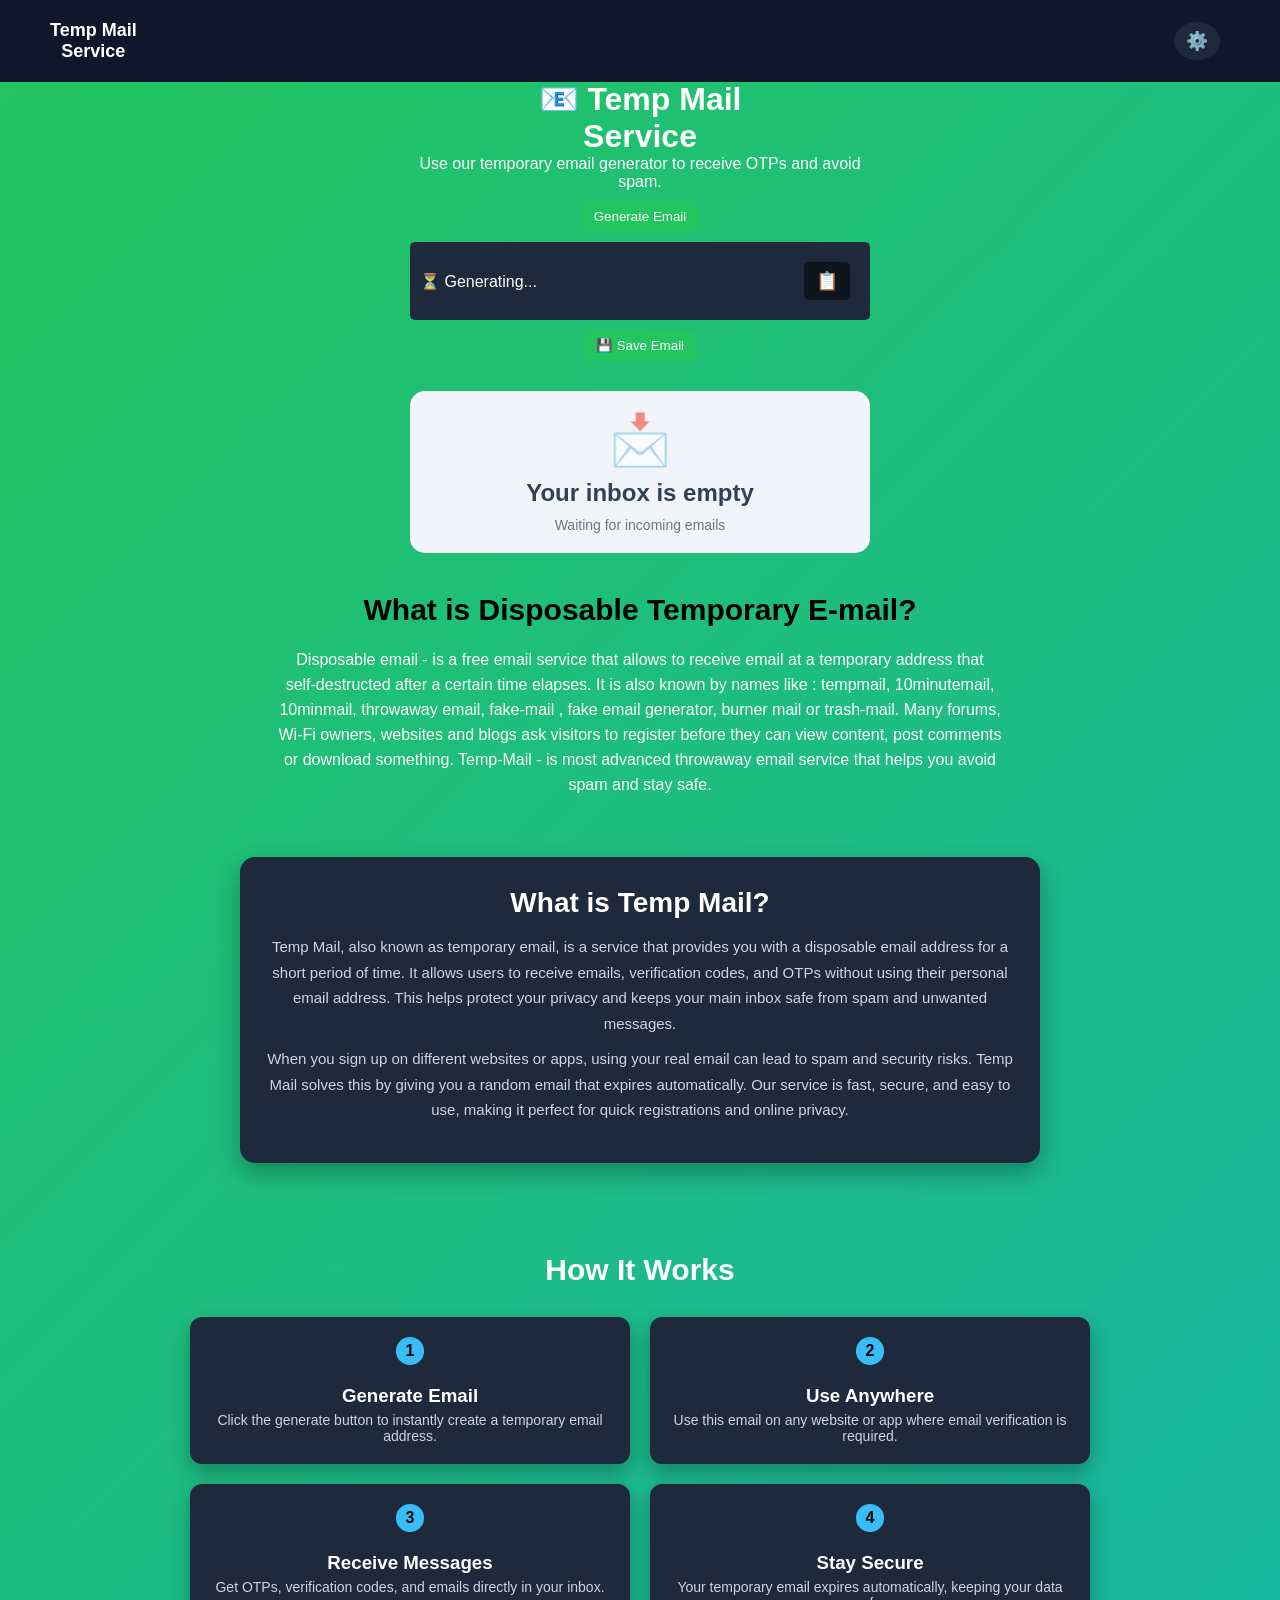
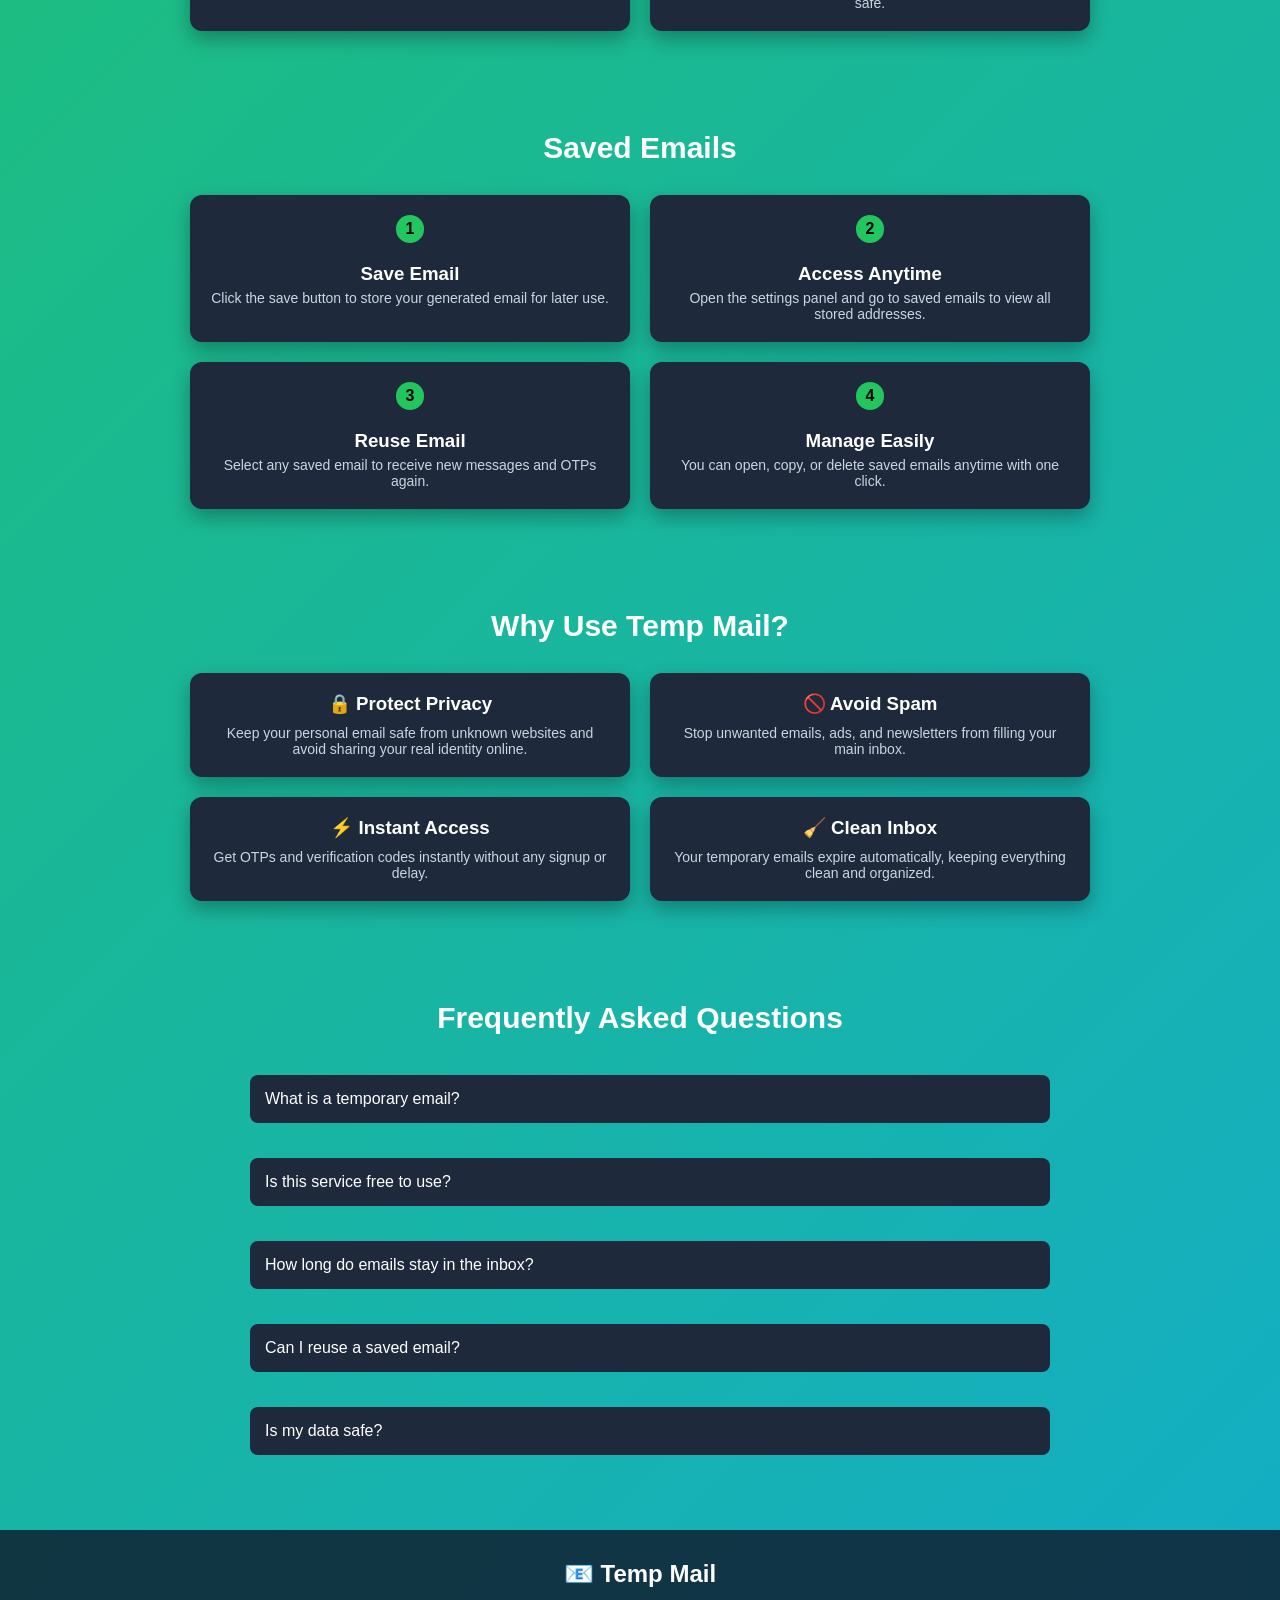
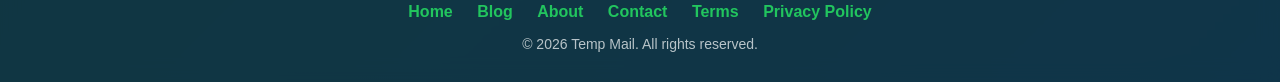
<file: index.html>
<!DOCTYPE html>
<html lang="en">
<head>
<meta charset="UTF-8">
<meta name="viewport" content="width=device-width, initial-scale=1.0">
<title>Temp Mail - Free Temporary Email</title>

<link rel="stylesheet" href="temp.css">

</head>
<body>
   

 <div class="main-navbar">

  <!-- Left Logo -->
 <div class="nav-logo" onclick="goHome()">Temp Mail<br>Service</div>

  <!-- Right Settings -->
 <div class="nav-right">
  <button class="nav-settings-btn" onclick="toggleSettings()">⚙️</button>

  <!-- Settings Panel -->
  <div id="settingsPanel" class="settings-panel">
    <div class="settings-item" onclick="openSavedPage()">💾 Saved Emails</div>
  </div>
 </div>

 </div>




  <!-- <button class="settings-btn" onclick="openSavedPage()">⚙️ Settings</button> -->
 <div class="main-content">
 <div class="container">
  <h1>📧 Temp Mail<br>Service</h1>
  <p>Use our temporary email generator to receive OTPs and avoid spam.</p> 

  <button onclick="generateEmail()">Generate Email</button>

 <div id="emailBox" style="display:flex; justify-content:space-between; align-items:center; background:#1e293b; padding:10px; border-radius:5px;">
   <span id="emailText">Loading email...</span>
      <div class="copybutton">
       <button id="copyBtn" onclick="copyEmail()" disabled style="font-size:18px; cursor:pointer;">
       📋
       </button>
       
      </div>
 </div>
   <button onclick="saveEmail()">💾 Save Email</button>
 <!-- Empty state -->
 <div id="inboxBox" class="empty-box">
  <div id="emptyState">
    <div class="icon">📩</div>
    <h2>Your inbox is empty</h2>
    <p>Waiting for incoming emails</p>
  </div>
  <div id="messages"></div>
 </div>
 </div>

 <div class="temppage-emptybox-p">
   <h2>What is Disposable Temporary E-mail?</h2>
   <p>
    Disposable email - is a free email service that allows to receive email at a temporary address that<br>
    self-destructed after a certain time elapses. It is also known by names like : tempmail, 10minutemail,<br>
    10minmail, throwaway email, fake-mail , fake email generator, burner mail or trash-mail. Many forums,<br>
    Wi-Fi owners, websites and blogs ask visitors to register before they can view content, post comments<br>
    or download something. Temp-Mail - is most advanced throwaway email service that helps you avoid<br>
    spam and stay safe.
   </p>
 </div>
 
 <section class="home-about scroll-animate">
  <div class="home-about-box">

    <h2 class="home-about-title">What is Temp Mail?</h2>

    <p class="home-about-text">
      Temp Mail, also known as temporary email, is a service that provides you with a disposable email address for a short period of time. It allows users to receive emails, verification codes, and OTPs without using their personal email address. This helps protect your privacy and keeps your main inbox safe from spam and unwanted messages.
    </p>

    <p class="home-about-text">
      When you sign up on different websites or apps, using your real email can lead to spam and security risks. Temp Mail solves this by giving you a random email that expires automatically. Our service is fast, secure, and easy to use, making it perfect for quick registrations and online privacy.
    </p>

  </div>
</section>


<section class="how-works scroll-animate">
  <div class="how-works-box">

    <h2 class="how-title">How It Works</h2>

    <div class="how-steps">

      <div class="how-step">
        <span class="step-number">1</span>
        <h3>Generate Email</h3>
        <p>Click the generate button to instantly create a temporary email address.</p>
      </div>

      <div class="how-step">
        <span class="step-number">2</span>
        <h3>Use Anywhere</h3>
        <p>Use this email on any website or app where email verification is required.</p>
      </div>

      <div class="how-step">
        <span class="step-number">3</span>
        <h3>Receive Messages</h3>
        <p>Get OTPs, verification codes, and emails directly in your inbox.</p>
      </div>

      <div class="how-step">
        <span class="step-number">4</span>
        <h3>Stay Secure</h3>
        <p>Your temporary email expires automatically, keeping your data safe.</p>
      </div>

    </div>

  </div>
</section>

<section class="saved-works scroll-animate">
  <div class="saved-box">

    <h2 class="saved-title">Saved Emails</h2>

    <div class="saved-steps">

      <div class="saved-step">
        <span class="saved-number">1</span>
        <h3>Save Email</h3>
        <p>Click the save button to store your generated email for later use.</p>
      </div>

      <div class="saved-step">
        <span class="saved-number">2</span>
        <h3>Access Anytime</h3>
        <p>Open the settings panel and go to saved emails to view all stored addresses.</p>
      </div>

      <div class="saved-step">
        <span class="saved-number">3</span>
        <h3>Reuse Email</h3>
        <p>Select any saved email to receive new messages and OTPs again.</p>
      </div>

      <div class="saved-step">
        <span class="saved-number">4</span>
        <h3>Manage Easily</h3>
        <p>You can open, copy, or delete saved emails anytime with one click.</p>
      </div>

    </div>

  </div>
</section>

<section class="why-use scroll-animate">
  <div class="why-box">

    <h2 class="why-title">Why Use Temp Mail?</h2>

    <div class="why-cards">

      <div class="why-card">
        <h3>🔒 Protect Privacy</h3>
        <p>Keep your personal email safe from unknown websites and avoid sharing your real identity online.</p>
      </div>

      <div class="why-card">
        <h3>🚫 Avoid Spam</h3>
        <p>Stop unwanted emails, ads, and newsletters from filling your main inbox.</p>
      </div>

      <div class="why-card">
        <h3>⚡ Instant Access</h3>
        <p>Get OTPs and verification codes instantly without any signup or delay.</p>
      </div>

      <div class="why-card">
        <h3>🧹 Clean Inbox</h3>
        <p>Your temporary emails expire automatically, keeping everything clean and organized.</p>
      </div>

    </div>

  </div>
</section>


<section class="faq-section">
  <div class="faq-box">

    <h2 class="faq-title">Frequently Asked Questions</h2>

    <div class="faq-item">
      <button class="faq-question">What is a temporary email?</button>
      <div class="faq-answer">
        <p>A temporary email is a disposable email address that you can use for a short time to receive messages without using your personal email.</p>
      </div>
    </div>

    <div class="faq-item">
      <button class="faq-question">Is this service free to use?</button>
      <div class="faq-answer">
        <p>Yes, our Temp Mail service is completely free and does not require any registration.</p>
      </div>
    </div>

    <div class="faq-item">
      <button class="faq-question">How long do emails stay in the inbox?</button>
      <div class="faq-answer">
        <p>Emails are temporary and may be deleted automatically after a certain period for privacy and security reasons.</p>
      </div>
    </div>

    <div class="faq-item">
      <button class="faq-question">Can I reuse a saved email?</button>
      <div class="faq-answer">
        <p>Yes, you can save an email and reuse it later to receive messages again.</p>
      </div>
    </div>

    <div class="faq-item">
      <button class="faq-question">Is my data safe?</button>
      <div class="faq-answer">
        <p>We do not store personal data. Temporary emails are not linked to your identity, ensuring your privacy.</p>
      </div>
    </div>

  </div>
</section>

<!-- FOOTER CODE -->
<footer class="footer">
  <div class="footer-container">
    
    <h2>📧 Temp Mail</h2>

    <div class="footer-links">
      <a href="index.html">Home</a>
      <a href="blog.html">Blog</a>
      <a href="about.html">About</a>
      <a href="contact.html">Contact</a>
      <a href="terms.html">Terms</a>
      <a href="privacy.html">Privacy Policy</a>
    </div>

    <p>© 2026 Temp Mail. All rights reserved.</p>

  </div>
</footer>


<script src="temp.js"></script>

</body>
</html>
</file>
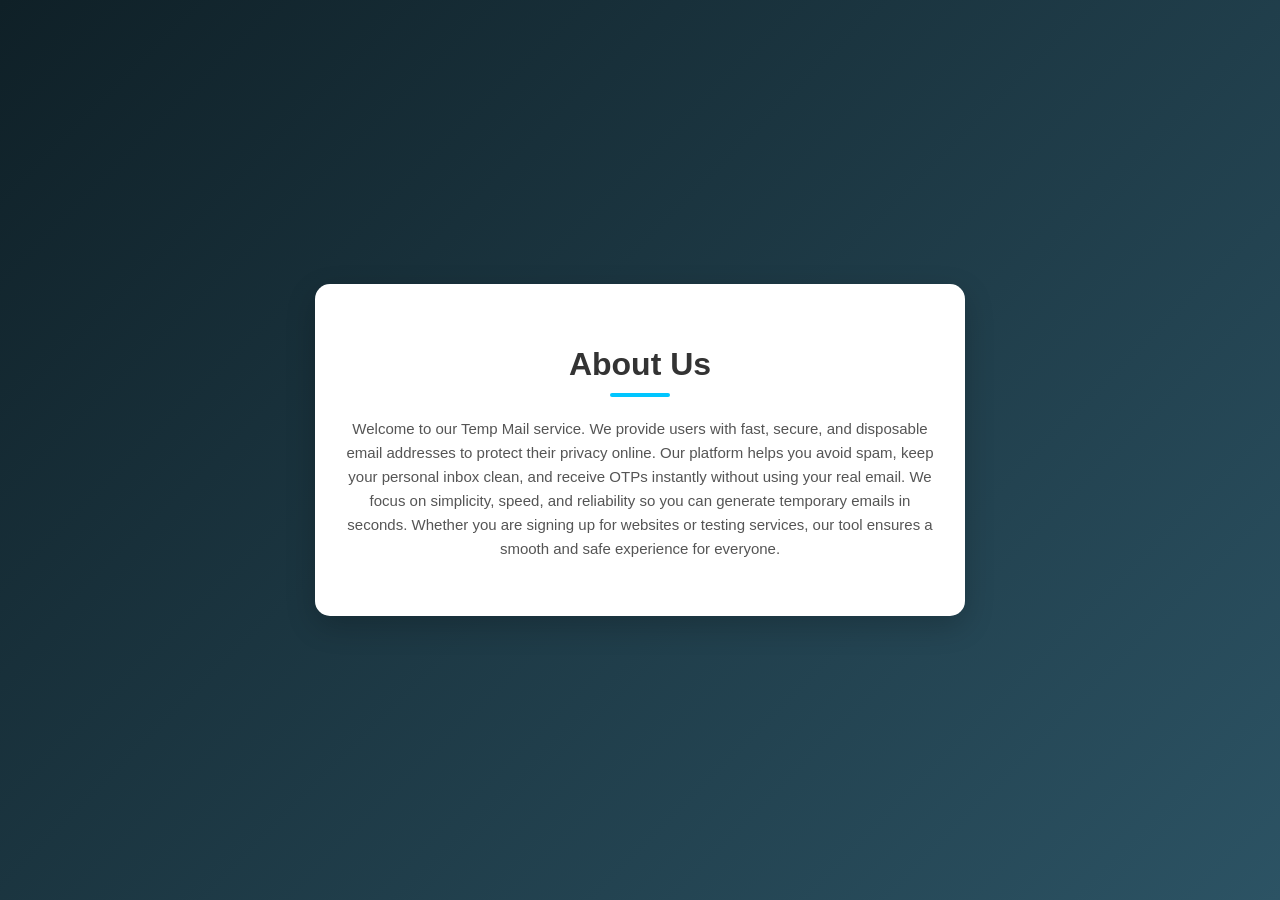
<file: about.html>
<!DOCTYPE html>
<html lang="en">
<head>
  <meta charset="UTF-8">
  <meta name="viewport" content="width=device-width, initial-scale=1.0">
  <title>About Us</title>
  <link rel="stylesheet" href="about.css">
</head>
<body>

  <div class="about-container">

    <div class="about-box">

      <h1 class="about-title">About Us</h1>
      <div class="about-line"></div>

      <p class="about-text">
        Welcome to our Temp Mail service. We provide users with fast, secure, and disposable email addresses to protect their privacy online. Our platform helps you avoid spam, keep your personal inbox clean, and receive OTPs instantly without using your real email. We focus on simplicity, speed, and reliability so you can generate temporary emails in seconds. Whether you are signing up for websites or testing services, our tool ensures a smooth and safe experience for everyone.
      </p>

    </div>

  </div>

</body>
</html>
</file>
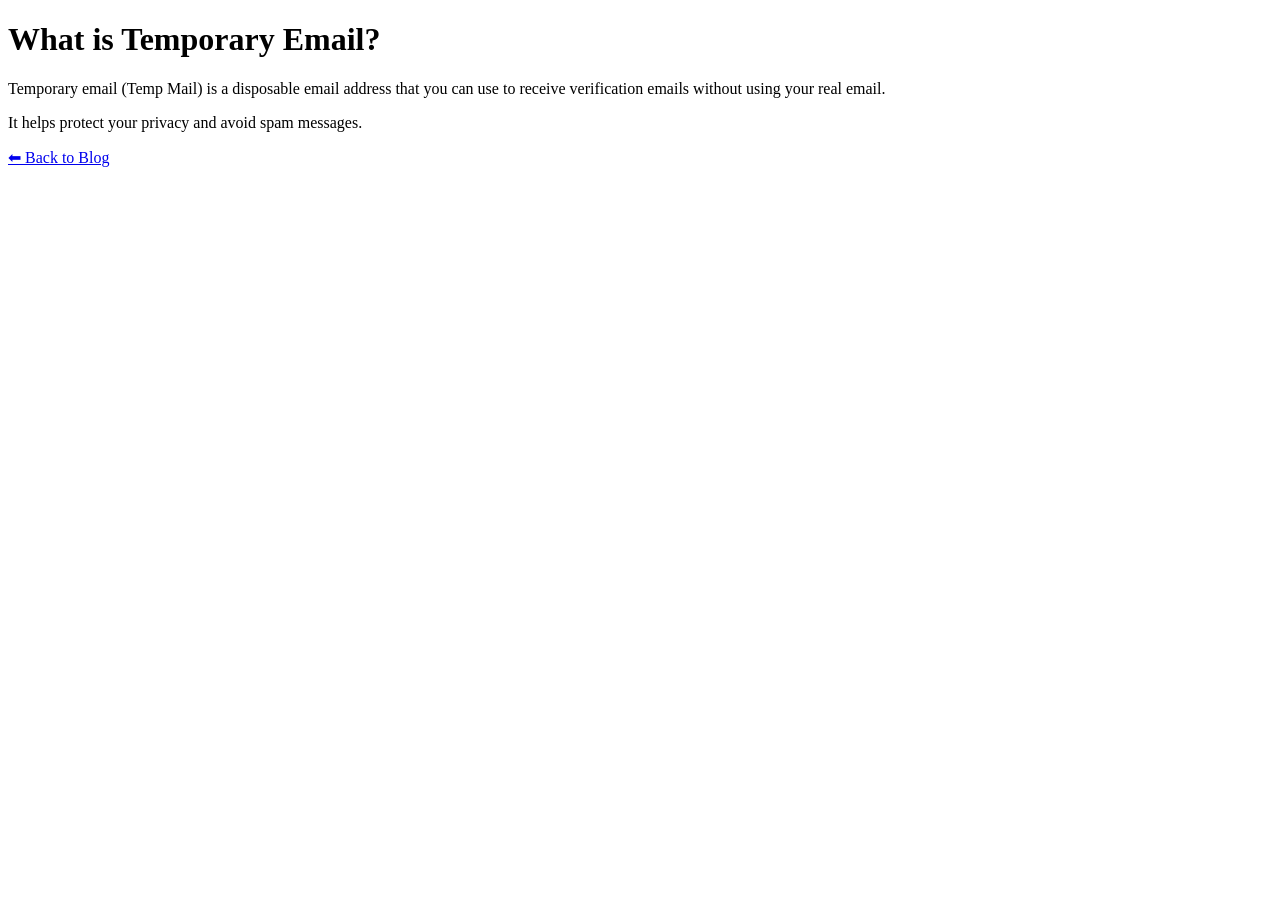
<file: article1.html>
<!DOCTYPE html>
<html>
<head>
  <title>What is Temp Mail?</title>
</head>

<body>

<h1>What is Temporary Email?</h1>

<p>
Temporary email (Temp Mail) is a disposable email address
that you can use to receive verification emails without using your real email.
</p>

<p>
It helps protect your privacy and avoid spam messages.
</p>

<a href="blog.html">⬅ Back to Blog</a>

</body>
</html>
</file>
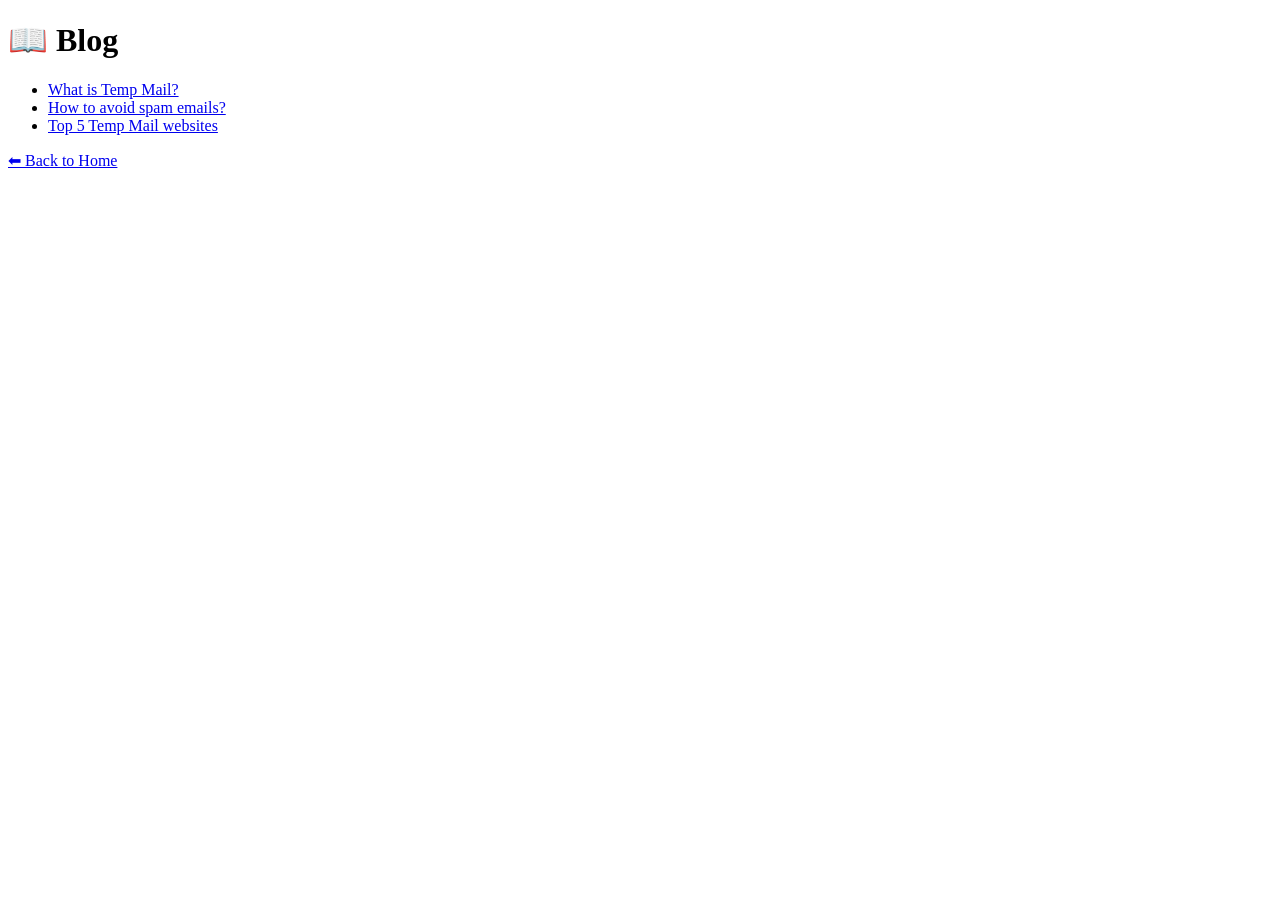
<file: blog.html>
<!DOCTYPE html>
<html>
<head>
  <title>Blog - Temp Mail</title>
</head>

<body>

<h1>📖 Blog</h1>

<ul>
  <li><a href="article1.html">What is Temp Mail?</a></li>
  <li><a href="#">How to avoid spam emails?</a></li>
  <li><a href="#">Top 5 Temp Mail websites</a></li>
</ul>

<a href="index.html">⬅ Back to Home</a>




</body>
</html>
</file>
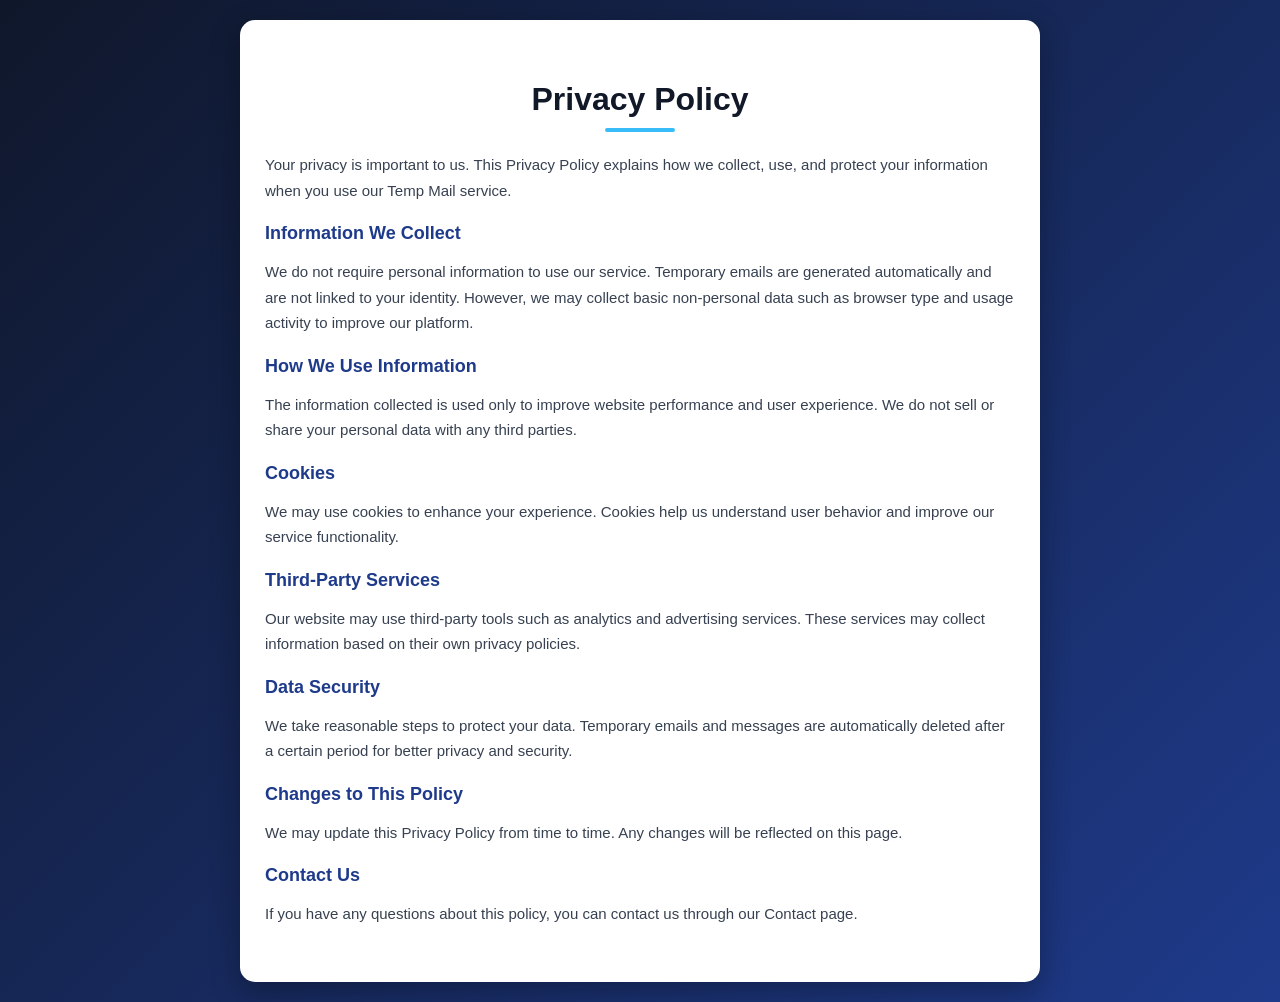
<file: privacy.html>
<!DOCTYPE html>
<html lang="en">
<head>
  <meta charset="UTF-8">
  <meta name="viewport" content="width=device-width, initial-scale=1.0">
  <title>Privacy Policy</title>
  <link rel="stylesheet" href="privacy.css">
</head>
<body>

  <div class="privacy-container">

    <div class="privacy-box">

      <h1 class="privacy-title">Privacy Policy</h1>
      <div class="privacy-line"></div>

      <p class="privacy-text">
        Your privacy is important to us. This Privacy Policy explains how we collect, use, and protect your information when you use our Temp Mail service.
      </p>

      <h2 class="privacy-heading">Information We Collect</h2>
      <p class="privacy-text">
        We do not require personal information to use our service. Temporary emails are generated automatically and are not linked to your identity. However, we may collect basic non-personal data such as browser type and usage activity to improve our platform.
      </p>

      <h2 class="privacy-heading">How We Use Information</h2>
      <p class="privacy-text">
        The information collected is used only to improve website performance and user experience. We do not sell or share your personal data with any third parties.
      </p>

      <h2 class="privacy-heading">Cookies</h2>
      <p class="privacy-text">
        We may use cookies to enhance your experience. Cookies help us understand user behavior and improve our service functionality.
      </p>

      <h2 class="privacy-heading">Third-Party Services</h2>
      <p class="privacy-text">
        Our website may use third-party tools such as analytics and advertising services. These services may collect information based on their own privacy policies.
      </p>

      <h2 class="privacy-heading">Data Security</h2>
      <p class="privacy-text">
        We take reasonable steps to protect your data. Temporary emails and messages are automatically deleted after a certain period for better privacy and security.
      </p>

      <h2 class="privacy-heading">Changes to This Policy</h2>
      <p class="privacy-text">
        We may update this Privacy Policy from time to time. Any changes will be reflected on this page.
      </p>

      <h2 class="privacy-heading">Contact Us</h2>
      <p class="privacy-text">
        If you have any questions about this policy, you can contact us through our Contact page.
      </p>

    </div>

  </div>

</body>
</html>
</file>
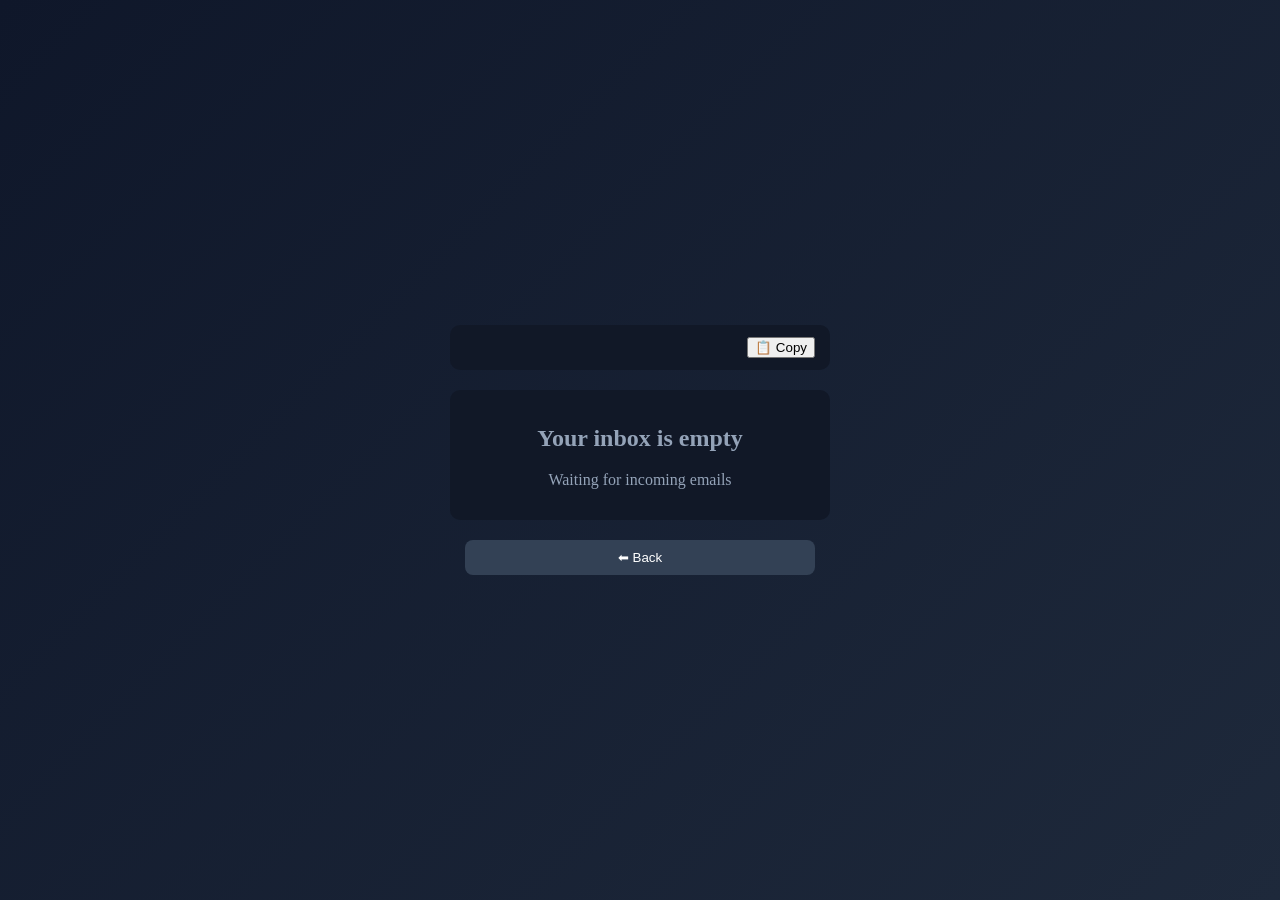
<file: saved-inbox.html>
<!DOCTYPE html>
<html>
  <meta charset="UTF-8">
  <meta name="viewport" content="width=device-width, initial-scale=1.0">
<head>
  <title>Saved Inbox</title>
  <link rel="stylesheet" href="saved-inbox.css">
</head>
<body>

<div class="saved-inbox-container">

  <!-- Email Box -->
  <div class="saved-email-box">
    <span id="emailText"></span>
    <button onclick="copyEmail()">📋 Copy</button>
  </div>

  <!-- Inbox Box -->
  <div class="saved-inbox-box">
    <!-- <h3>Inbox</h3> -->
    <div id="messages"></div>
    <div id="emptyState"><h2>Your inbox is empty</h2>
    <p>Waiting for incoming emails</p></div>
  </div>

  <!-- Back Button -->
  <button class="saved-back-btn" onclick="goBack()">⬅ Back</button>

</div>

<script src="saved-inbox.js"></script>
</body>
</html>
</file>
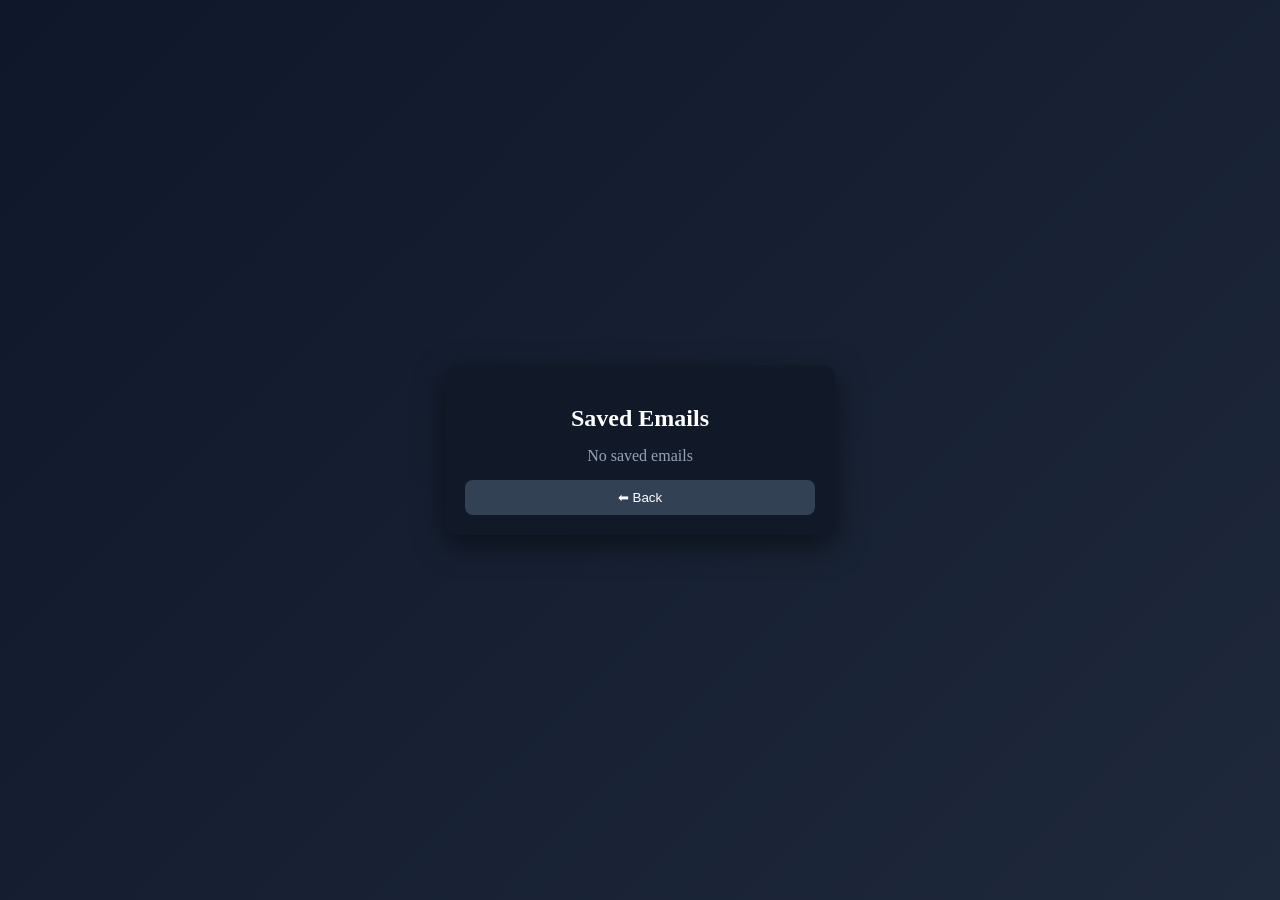
<file: saved.html>
<!DOCTYPE html>
<html>
  <meta charset="UTF-8">
  <meta name="viewport" content="width=device-width, initial-scale=1.0">
<head>
  <title>Saved Emails</title>
  <link rel="stylesheet" href="saved.css">
</head>
<body>

<div class="saved-container">

  <div class="saved-box">
    <h2 class="saved-title">Saved Emails</h2>

    <div id="savedList" class="saved-list"></div>
    <button class="saved-back-btn" onclick="goHome()">⬅ Back</button>
  </div>
 
</div>

<script src="saved.js"></script>
</body>
</html>
</file>
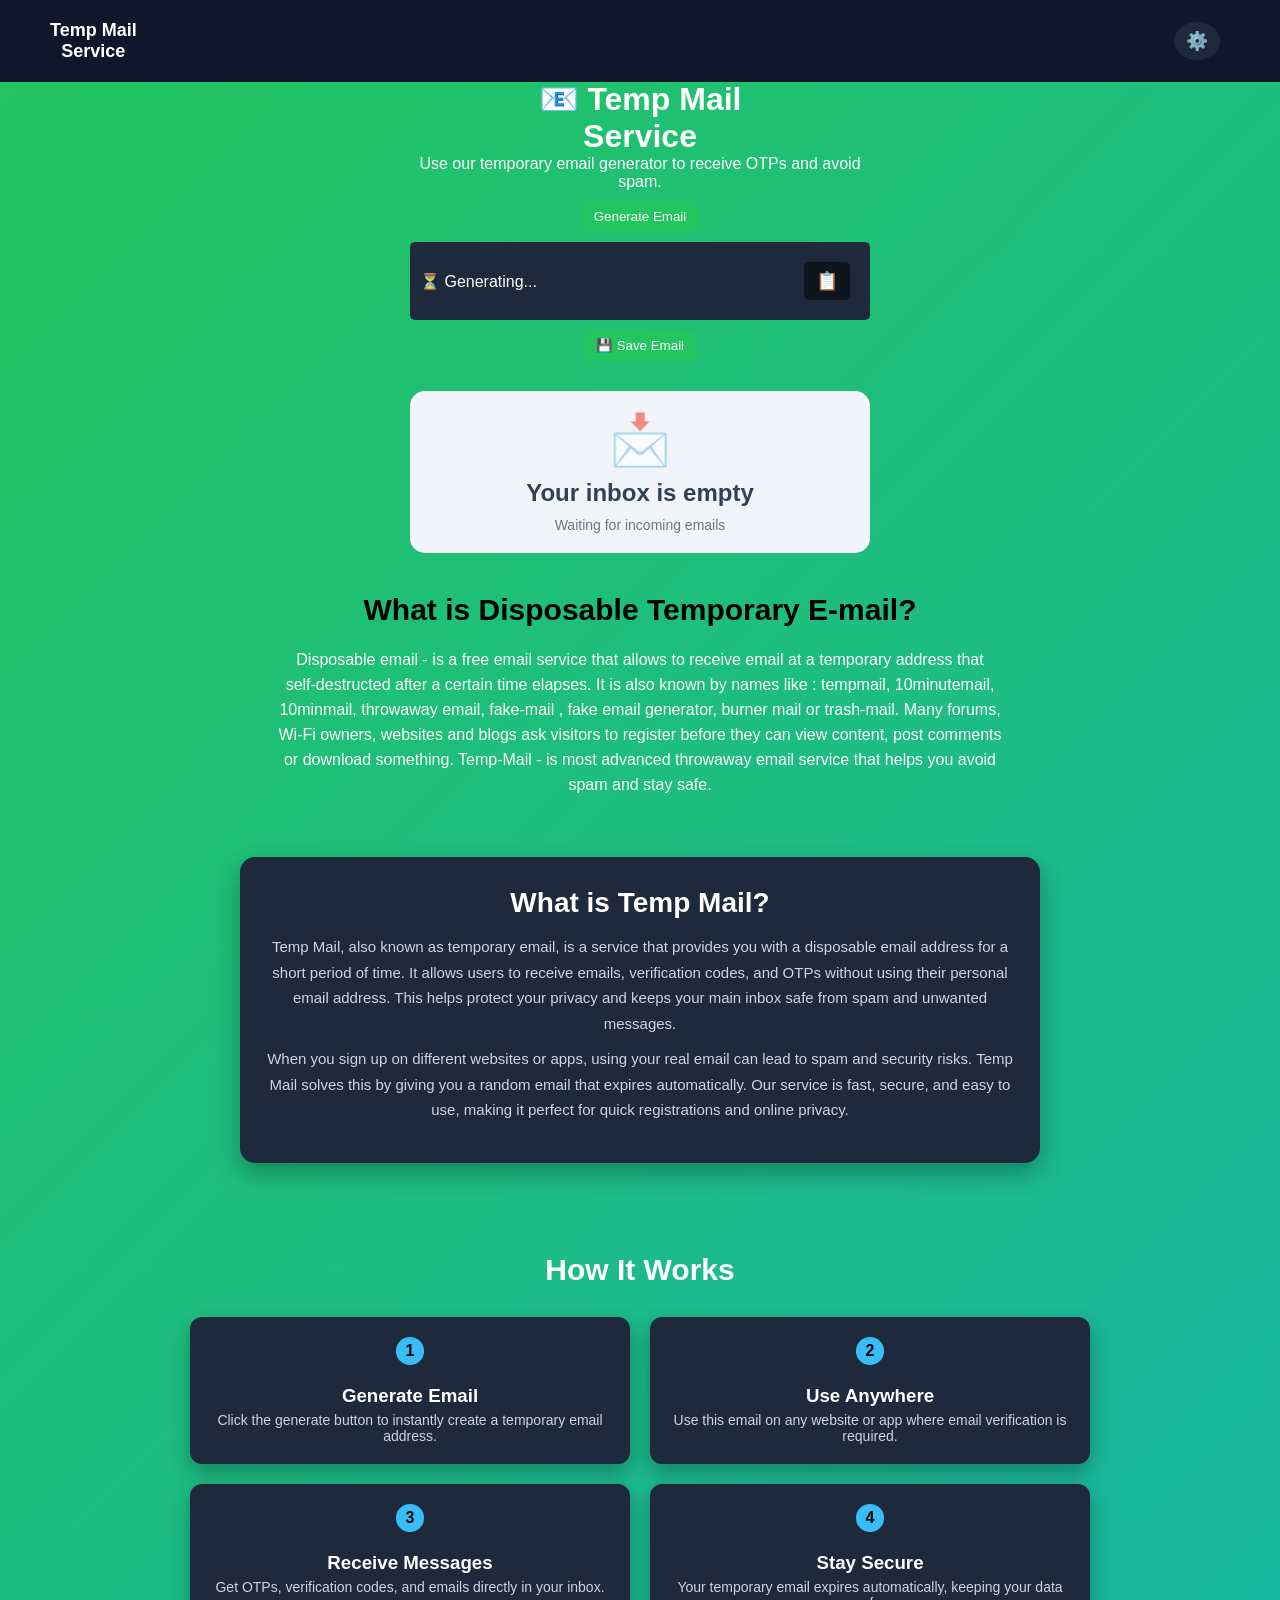
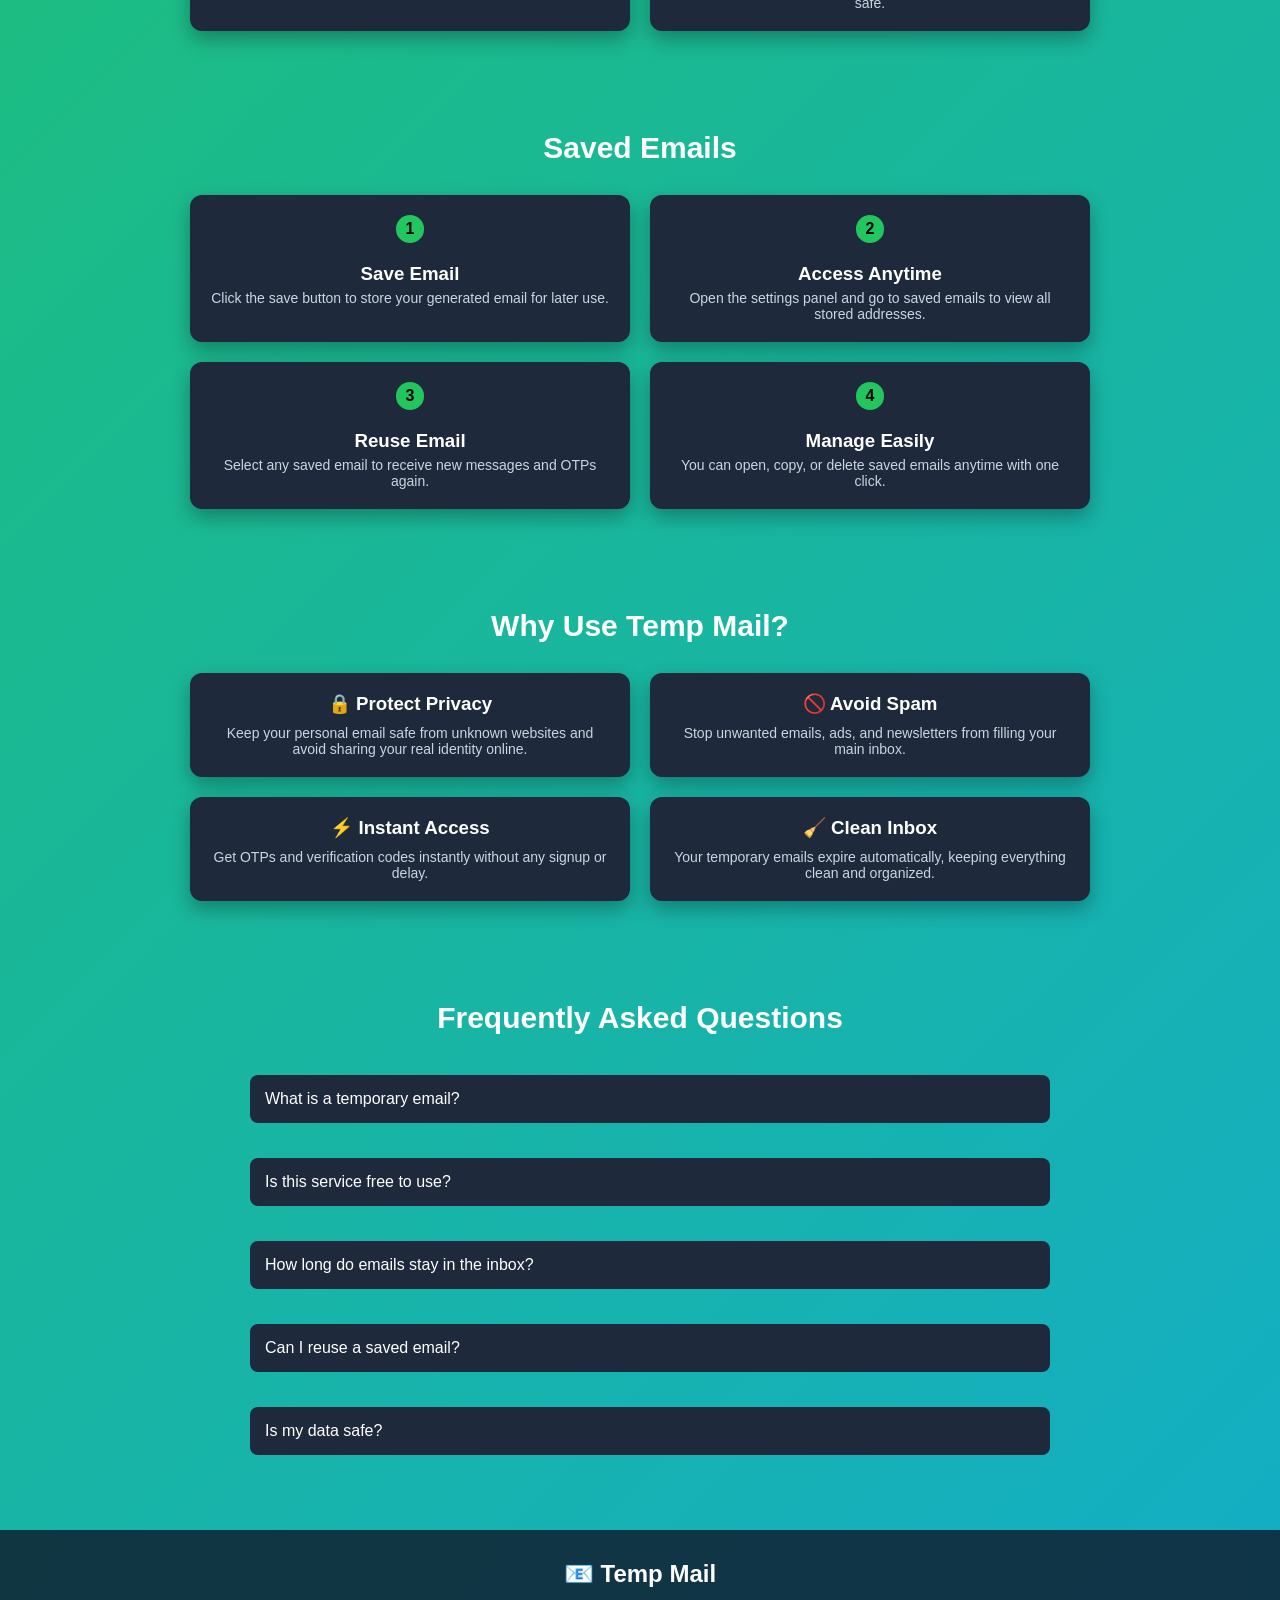
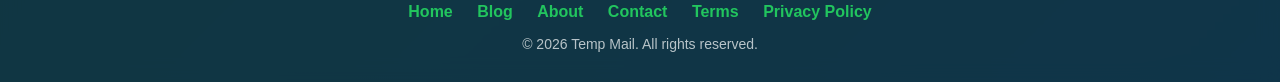
<file: temp.html>
<!DOCTYPE html>
<html lang="en">
<head>
<meta charset="UTF-8">
<meta name="viewport" content="width=device-width, initial-scale=1.0">
<title>Temp Mail - Free Temporary Email</title>

<link rel="stylesheet" href="temp.css">

</head>
<body>
   

 <div class="main-navbar">

  <!-- Left Logo -->
 <div class="nav-logo" onclick="goHome()">Temp Mail<br>Service</div>

  <!-- Right Settings -->
 <div class="nav-right">
  <button class="nav-settings-btn" onclick="toggleSettings()">⚙️</button>

  <!-- Settings Panel -->
  <div id="settingsPanel" class="settings-panel">
    <div class="settings-item" onclick="openSavedPage()">💾 Saved Emails</div>
  </div>
 </div>

 </div>




  <!-- <button class="settings-btn" onclick="openSavedPage()">⚙️ Settings</button> -->
 <div class="main-content">
 <div class="container">
  <h1>📧 Temp Mail<br>Service</h1>
  <p>Use our temporary email generator to receive OTPs and avoid spam.</p> 

  <button onclick="generateEmail()">Generate Email</button>

 <div id="emailBox" style="display:flex; justify-content:space-between; align-items:center; background:#1e293b; padding:10px; border-radius:5px;">
   <span id="emailText">Loading email...</span>
      <div class="copybutton">
       <button id="copyBtn" onclick="copyEmail()" disabled style="font-size:18px; cursor:pointer;">
       📋
       </button>
       
      </div>
 </div>
   <button onclick="saveEmail()">💾 Save Email</button>
 <!-- Empty state -->
 <div id="inboxBox" class="empty-box">
  <div id="emptyState">
    <div class="icon">📩</div>
    <h2>Your inbox is empty</h2>
    <p>Waiting for incoming emails</p>
  </div>
  <div id="messages"></div>
 </div>
 </div>

 <div class="temppage-emptybox-p">
   <h2>What is Disposable Temporary E-mail?</h2>
   <p>
    Disposable email - is a free email service that allows to receive email at a temporary address that<br>
    self-destructed after a certain time elapses. It is also known by names like : tempmail, 10minutemail,<br>
    10minmail, throwaway email, fake-mail , fake email generator, burner mail or trash-mail. Many forums,<br>
    Wi-Fi owners, websites and blogs ask visitors to register before they can view content, post comments<br>
    or download something. Temp-Mail - is most advanced throwaway email service that helps you avoid<br>
    spam and stay safe.
   </p>
 </div>
 
 <section class="home-about scroll-animate">
  <div class="home-about-box">

    <h2 class="home-about-title">What is Temp Mail?</h2>

    <p class="home-about-text">
      Temp Mail, also known as temporary email, is a service that provides you with a disposable email address for a short period of time. It allows users to receive emails, verification codes, and OTPs without using their personal email address. This helps protect your privacy and keeps your main inbox safe from spam and unwanted messages.
    </p>

    <p class="home-about-text">
      When you sign up on different websites or apps, using your real email can lead to spam and security risks. Temp Mail solves this by giving you a random email that expires automatically. Our service is fast, secure, and easy to use, making it perfect for quick registrations and online privacy.
    </p>

  </div>
</section>


<section class="how-works scroll-animate">
  <div class="how-works-box">

    <h2 class="how-title">How It Works</h2>

    <div class="how-steps">

      <div class="how-step">
        <span class="step-number">1</span>
        <h3>Generate Email</h3>
        <p>Click the generate button to instantly create a temporary email address.</p>
      </div>

      <div class="how-step">
        <span class="step-number">2</span>
        <h3>Use Anywhere</h3>
        <p>Use this email on any website or app where email verification is required.</p>
      </div>

      <div class="how-step">
        <span class="step-number">3</span>
        <h3>Receive Messages</h3>
        <p>Get OTPs, verification codes, and emails directly in your inbox.</p>
      </div>

      <div class="how-step">
        <span class="step-number">4</span>
        <h3>Stay Secure</h3>
        <p>Your temporary email expires automatically, keeping your data safe.</p>
      </div>

    </div>

  </div>
</section>

<section class="saved-works scroll-animate">
  <div class="saved-box">

    <h2 class="saved-title">Saved Emails</h2>

    <div class="saved-steps">

      <div class="saved-step">
        <span class="saved-number">1</span>
        <h3>Save Email</h3>
        <p>Click the save button to store your generated email for later use.</p>
      </div>

      <div class="saved-step">
        <span class="saved-number">2</span>
        <h3>Access Anytime</h3>
        <p>Open the settings panel and go to saved emails to view all stored addresses.</p>
      </div>

      <div class="saved-step">
        <span class="saved-number">3</span>
        <h3>Reuse Email</h3>
        <p>Select any saved email to receive new messages and OTPs again.</p>
      </div>

      <div class="saved-step">
        <span class="saved-number">4</span>
        <h3>Manage Easily</h3>
        <p>You can open, copy, or delete saved emails anytime with one click.</p>
      </div>

    </div>

  </div>
</section>

<section class="why-use scroll-animate">
  <div class="why-box">

    <h2 class="why-title">Why Use Temp Mail?</h2>

    <div class="why-cards">

      <div class="why-card">
        <h3>🔒 Protect Privacy</h3>
        <p>Keep your personal email safe from unknown websites and avoid sharing your real identity online.</p>
      </div>

      <div class="why-card">
        <h3>🚫 Avoid Spam</h3>
        <p>Stop unwanted emails, ads, and newsletters from filling your main inbox.</p>
      </div>

      <div class="why-card">
        <h3>⚡ Instant Access</h3>
        <p>Get OTPs and verification codes instantly without any signup or delay.</p>
      </div>

      <div class="why-card">
        <h3>🧹 Clean Inbox</h3>
        <p>Your temporary emails expire automatically, keeping everything clean and organized.</p>
      </div>

    </div>

  </div>
</section>


<section class="faq-section">
  <div class="faq-box">

    <h2 class="faq-title">Frequently Asked Questions</h2>

    <div class="faq-item">
      <button class="faq-question">What is a temporary email?</button>
      <div class="faq-answer">
        <p>A temporary email is a disposable email address that you can use for a short time to receive messages without using your personal email.</p>
      </div>
    </div>

    <div class="faq-item">
      <button class="faq-question">Is this service free to use?</button>
      <div class="faq-answer">
        <p>Yes, our Temp Mail service is completely free and does not require any registration.</p>
      </div>
    </div>

    <div class="faq-item">
      <button class="faq-question">How long do emails stay in the inbox?</button>
      <div class="faq-answer">
        <p>Emails are temporary and may be deleted automatically after a certain period for privacy and security reasons.</p>
      </div>
    </div>

    <div class="faq-item">
      <button class="faq-question">Can I reuse a saved email?</button>
      <div class="faq-answer">
        <p>Yes, you can save an email and reuse it later to receive messages again.</p>
      </div>
    </div>

    <div class="faq-item">
      <button class="faq-question">Is my data safe?</button>
      <div class="faq-answer">
        <p>We do not store personal data. Temporary emails are not linked to your identity, ensuring your privacy.</p>
      </div>
    </div>

  </div>
</section>

<!-- FOOTER CODE -->
<footer class="footer">
  <div class="footer-container">
    
    <h2>📧 Temp Mail</h2>

    <div class="footer-links">
      <a href="temp.html">Home</a>
      <a href="blog.html">Blog</a>
      <a href="about.html">About</a>
      <a href="contact.html">Contact</a>
      <a href="terms.html">Terms</a>
      <a href="privacy.html">Privacy Policy</a>
    </div>

    <p>© 2026 Temp Mail. All rights reserved.</p>

  </div>
</footer>


<script src="temp.js"></script>

</body>
</html>
</file>
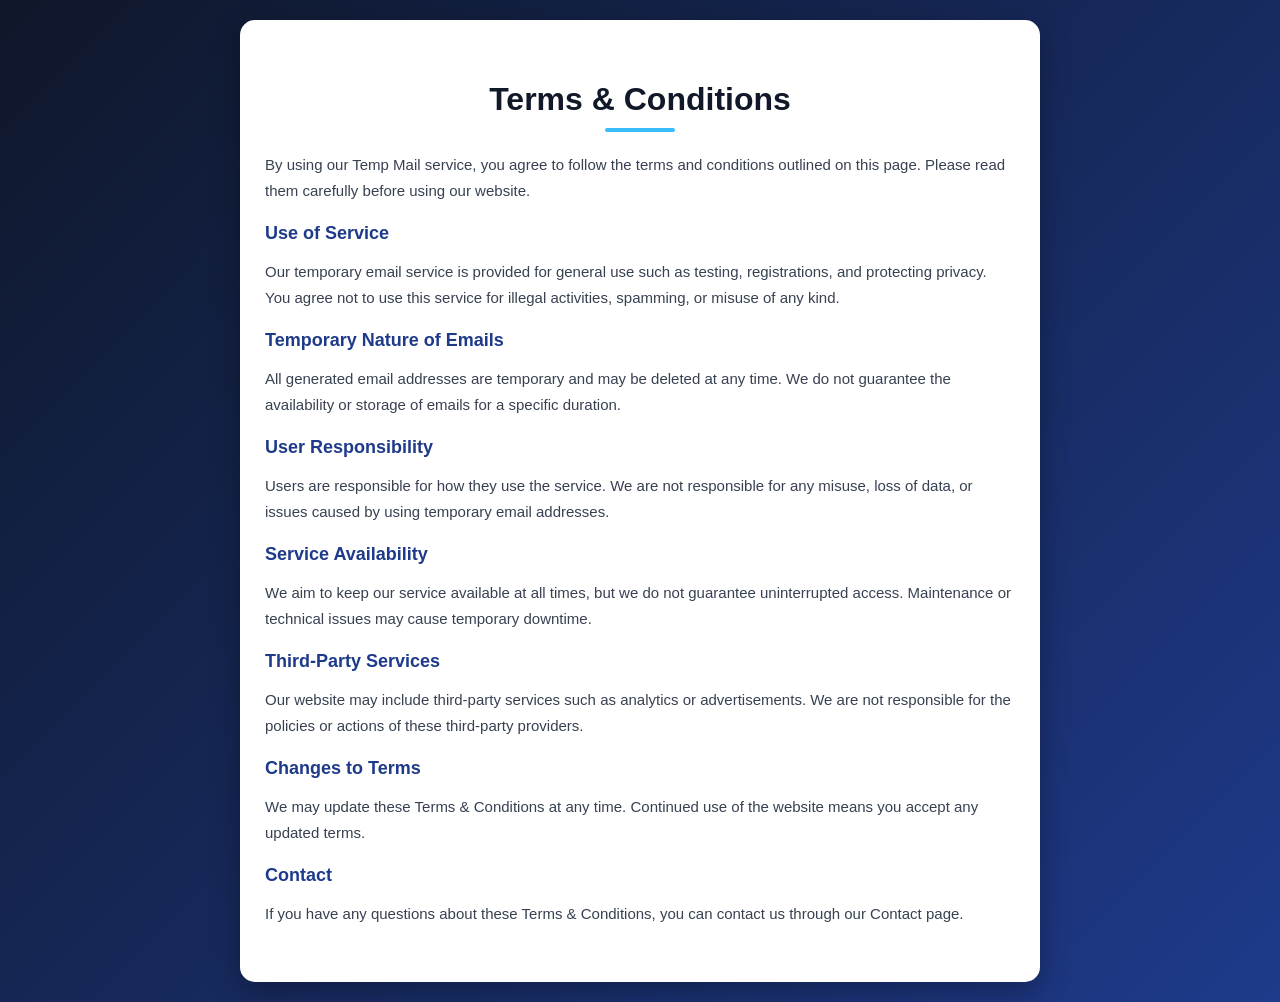
<file: terms.html>
<!DOCTYPE html>
<html lang="en">
<head>
  <meta charset="UTF-8">
  <meta name="viewport" content="width=device-width, initial-scale=1.0">
  <title>Terms & Conditions</title>
  <link rel="stylesheet" href="terms.css">
</head>
<body>

  <div class="terms-container">

    <div class="terms-box">

      <h1 class="terms-title">Terms & Conditions</h1>
      <div class="terms-line"></div>

      <p class="terms-text">
        By using our Temp Mail service, you agree to follow the terms and conditions outlined on this page. Please read them carefully before using our website.
      </p>

      <h2 class="terms-heading">Use of Service</h2>
      <p class="terms-text">
        Our temporary email service is provided for general use such as testing, registrations, and protecting privacy. You agree not to use this service for illegal activities, spamming, or misuse of any kind.
      </p>

      <h2 class="terms-heading">Temporary Nature of Emails</h2>
      <p class="terms-text">
        All generated email addresses are temporary and may be deleted at any time. We do not guarantee the availability or storage of emails for a specific duration.
      </p>

      <h2 class="terms-heading">User Responsibility</h2>
      <p class="terms-text">
        Users are responsible for how they use the service. We are not responsible for any misuse, loss of data, or issues caused by using temporary email addresses.
      </p>

      <h2 class="terms-heading">Service Availability</h2>
      <p class="terms-text">
        We aim to keep our service available at all times, but we do not guarantee uninterrupted access. Maintenance or technical issues may cause temporary downtime.
      </p>

      <h2 class="terms-heading">Third-Party Services</h2>
      <p class="terms-text">
        Our website may include third-party services such as analytics or advertisements. We are not responsible for the policies or actions of these third-party providers.
      </p>

      <h2 class="terms-heading">Changes to Terms</h2>
      <p class="terms-text">
        We may update these Terms & Conditions at any time. Continued use of the website means you accept any updated terms.
      </p>

      <h2 class="terms-heading">Contact</h2>
      <p class="terms-text">
        If you have any questions about these Terms & Conditions, you can contact us through our Contact page.
      </p>

    </div>

  </div>

</body>
</html>
</file>
<file: temp.css>
html, body {
  margin: 0;
  padding: 0;
}

* {
    margin: 0;
    padding: 0;
    box-sizing: border-box;
    font-family: Arial;
}

html {
    scroll-behavior: smooth;
}

html {
    scroll-behavior: smooth;
    scroll-padding-top: 80px; 
}

html{
    overscroll-behavior: none;
}



.main-navbar {
  position: fixed;
  top: 0;
  left: 0;
  width: 100%;

  background: #0f172a;
  color: white;

  display: flex;
  justify-content: space-between;
  align-items: center;

  padding: 12px 20px;
  z-index: 1000;
}

/* Logo */
.nav-logo {
  font-size: 18px;
  font-weight: bold;
  margin-left: 30px; /* 👈 ye logo ko right side move karne ke liye hai */
  cursor: pointer;
  transition: 0.3s;
  
}

.nav-logo:hover{
  color: #22c55e;
}

/* Right */
.nav-right {
  display: flex;
  align-items: center;
   margin-right: 30px;
}

/* Settings Button */
.nav-settings-btn {
  background: #1e293b;
  border: none;
  color: white;
  font-size: 18px;
  padding: 8px 12px;
  border-radius: 50%;
  cursor: pointer;
  transition: 0.3s;
}

.nav-settings-btn:hover {
  background: #334155;
}


.settings-panel {
  position: absolute;
  top: 60px;
  right: 20px;

  background: #1e293b;
  color: white;

  border-radius: 10px;
  padding: 10px 0;
  width: 180px;

  display: none; /* 👈 hidden by default */
  box-shadow: 0 5px 20px rgba(0,0,0,0.3);
}

/* Items */
.settings-item {
  padding: 10px 15px;
  cursor: pointer;
  transition: 0.3s;
}

.settings-item:hover {
  background: #334155;
}



body {
  font-family: Arial;
  color: white;
  text-align: center;
  min-height: 100vh;
  /* overflow: hidden; */
  box-sizing: border-box;
  background: linear-gradient(-45deg, #0f172a, #1e3a8a, #0ea5e9, #22c55e);
  background-size: 400% 400%;
  animation: gradientBG 10s ease infinite;
  overflow-x: hidden;
  padding-top: 60px;
}


@keyframes gradientBG {
  0% { background-position: 0% 50%; }
  50% { background-position: 100% 50%; }
  100% { background-position: 0% 50%; }
}


.container {
  max-width: 500px;
  margin: 0 auto;
  padding: 20px;
}

button {
  padding: 10px 20px;
  margin: 10px;
  border: none;
  background: #22c55e;
  color: white;
  cursor: pointer;
  border-radius: 5px;
}

button {
  background: #22c55e;
  border: none;
  padding: 8px 12px;
  border-radius: 5px;
  transition: 0.2s;
}

button:hover {
  background: #16a34a;
  transform: scale(1.1);
}

.copybutton button {
  background: rgba(0, 0, 0, 0.496);
}

#inboxBox {
  background: #f1f5f9;
  border-radius: 15px;
  padding: 20px;
  margin-top: 20px;
  max-width: 500px;
  margin-left: auto;
  margin-right: auto;
}

#messages {
  max-height: 300px;
  overflow-y: auto;
}

/* jab empty ho tab messages hide */
#messages:empty {
  display: none;
}

.main-content {
  text-align: center;
}

#messages {
  text-align: left;   /* ✅ left align */
}

.message {
  /* padding: 12px;
  border-bottom: 1px solid rgb(0, 0, 0);
  cursor: pointer;
  transition: 0.3s; */

  padding: 10px;
  border-bottom: 1px solid #444;
  cursor: pointer;
}

/* hover effect (link jaisa feel) */
.message:hover {
  background: rgba(255, 0, 0, 0.388);
}

/* full message view (NOT clickable) */
.full-message {
  padding: 15px;
  background: #22c55e00;
  border-radius: 8px;
  cursor: default; /* ✅ important */
}

/* new message highlight */
.new-message {
  /* background: rgb(0, 255, 26); */
  background: #0f172a;
  color: #38bdf8;
}

.otp-box {
  margin-top: 15px;
  padding: 10px;
  background: rgba(34, 197, 94, 0.2);
  border-radius: 8px;
  display: flex;
  justify-content: space-between;
  align-items: center;
}

.otp-box button {
  padding: 5px 10px;
  border: none;
  background: #22c55e;
  color: white;
  border-radius: 5px;
  cursor: pointer;
}

.otp-box button:active {
  transform: scale(0.95);
}

@media (max-width: 768px) {
  .main-content {
    padding: 20px;
  }
}

.temppage-emptybox-p h2{
    color: black;
    font-size: 30px;
    font-weight: bold;
    margin-top: 20px;
    padding: 0 0 20px;
}

.temppage-emptybox-p p{
    line-height: 25px;
    margin-bottom: 20px;
}


/* 🔥 About Section (Home Page) */
.home-about {
  width: 100%;
  padding: 40px 20px;
  display: flex;
  justify-content: center;
}

/* Box */
.home-about-box {
  max-width: 800px;
  background: #1e293b;
  padding: 30px 25px;
  border-radius: 15px;
  text-align: center;
  color: #fff;

  box-shadow: 0 10px 25px rgba(0,0,0,0.3);
}

/* Title */
.home-about-title {
  font-size: 28px;
  margin-bottom: 15px;
}

/* Text */
.home-about-text {
  font-size: 15px;
  line-height: 1.7;
  color: #cbd5e1;
  margin-bottom: 10px;
}

@media (max-width: 600px) {

  .home-about-box {
    padding: 20px 15px;
  }

  .home-about-title {
    font-size: 22px;
  }

  .home-about-text {
    font-size: 14px;
  }

}

/* 🔥 Scroll Animation Base */
.scroll-animate {
  opacity: 0;
  transform: translateY(40px);
  transition: all 0.6s ease;
}

/* Active State */
.scroll-animate.active {
  opacity: 1;
  transform: translateY(0);
}

.scroll-left {
  opacity: 0;
  transform: translateX(-50px);
  transition: 0.6s;
}

.scroll-left.active {
  opacity: 1;
  transform: translateX(0);
}


/* 🔥 How It Works Section */
.how-works {
  width: 100%;
  padding: 50px 20px;
  display: flex;
  justify-content: center;
}

.how-works-box {
  max-width: 900px;
  width: 100%;
  text-align: center;
}

/* Title */
.how-title {
  font-size: 30px;
  margin-bottom: 30px;
  color: #fff;
}

/* Steps container */
.how-steps {
  display: grid;
  grid-template-columns: repeat(2, 1fr);
  gap: 20px;
}

/* Step card */
.how-step {
  background: #1e293b;
  padding: 20px;
  border-radius: 12px;
  color: #fff;

  box-shadow: 0 8px 20px rgba(0,0,0,0.3);
  transition: 0.3s;
}

.how-step:hover {
  transform: translateY(-5px);
}

/* Step number */
.step-number {
  display: inline-block;
  background: #38bdf8;
  color: #000;
  font-weight: bold;
  padding: 5px 10px;
  border-radius: 50%;
  margin-bottom: 10px;
}

/* Text */
.how-step h3 {
  margin: 10px 0 5px;
}

.how-step p {
  font-size: 14px;
  color: #cbd5e1;
}

@media (max-width: 600px) {

  .how-title {
    font-size: 22px;
  }

  .how-steps {
    grid-template-columns: 1fr;
  }

}

/* 🔥 Saved Emails Section */
.saved-works {
  width: 100%;
  padding: 50px 20px;
  display: flex;
  justify-content: center;
}

.saved-box {
  max-width: 900px;
  width: 100%;
  text-align: center;
}

/* Title */
.saved-title {
  font-size: 30px;
  margin-bottom: 30px;
  color: #fff;
}

/* Grid */
.saved-steps {
  display: grid;
  grid-template-columns: repeat(2, 1fr);
  gap: 20px;
}

/* Card */
.saved-step {
  background: #1e293b;
  padding: 20px;
  border-radius: 12px;
  color: #fff;

  box-shadow: 0 8px 20px rgba(0,0,0,0.3);
  transition: 0.3s;
}

.saved-step:hover {
  transform: translateY(-5px);
}

/* Number */
.saved-number {
  display: inline-block;
  background: #22c55e;
  color: #000;
  font-weight: bold;
  padding: 5px 10px;
  border-radius: 50%;
  margin-bottom: 10px;
}

/* Text */
.saved-step h3 {
  margin: 10px 0 5px;
}

.saved-step p {
  font-size: 14px;
  color: #cbd5e1;
}

@media (max-width: 600px) {

  .saved-title {
    font-size: 22px;
  }

  .saved-steps {
    grid-template-columns: 1fr;
  }

}


/* 🔥 Why Use Section */
.why-use {
  width: 100%;
  padding: 50px 20px;
  display: flex;
  justify-content: center;
}

.why-box {
  max-width: 900px;
  width: 100%;
  text-align: center;
}

/* Title */
.why-title {
  font-size: 30px;
  margin-bottom: 30px;
  color: #fff;
}

/* Cards */
.why-cards {
  display: grid;
  grid-template-columns: repeat(2, 1fr);
  gap: 20px;
}

/* Card */
.why-card {
  background: #1e293b;
  padding: 20px;
  border-radius: 12px;
  color: #fff;

  box-shadow: 0 8px 20px rgba(0,0,0,0.3);
  transition: 0.3s;
}

.why-card:hover {
  transform: translateY(-5px);
}

/* Text */
.why-card h3 {
  margin-bottom: 10px;
}

.why-card p {
  font-size: 14px;
  color: #cbd5e1;
}

@media (max-width: 600px) {

  .why-title {
    font-size: 22px;
  }

  .why-cards {
    grid-template-columns: 1fr;
  }

}

/* 🔥 FAQ Section */
.faq-section {
  width: 100%;
  padding: 50px 20px;
  display: flex;
  justify-content: center;
}

.faq-box {
  max-width: 800px;
  width: 100%;
}

/* Title */
.faq-title {
  text-align: center;
  font-size: 30px;
  margin-bottom: 30px;
  color: #fff;
}

/* Item */
.faq-item {
  margin-bottom: 15px;
}

/* Question Button */
.faq-question {
  width: 100%;
  padding: 15px;
  font-size: 16px;
  background: #1e293b;
  color: #fff;
  border: none;
  border-radius: 8px;
  text-align: left;
  cursor: pointer;
  transition: 0.3s;
}

.faq-question:hover {
  background: #334155;
}

/* Answer */
.faq-answer {
  display: none;
  padding: 15px;
  background: #0f172a;
  border-radius: 8px;
  margin-top: 5px;
}

.faq-answer p {
  font-size: 14px;
  color: #cbd5e1;
}



/* FOOTER CSS CODE */
.footer {
  background: rgba(15, 23, 42, 0.8);
  backdrop-filter: blur(10px);
  color: white;
  padding: 30px 20px;   /* ✅ FIXED */
  text-align: center;
}

.footer-container {
  max-width: 800px;
  margin: auto;
  text-align: center;
}

.footer-links {
  margin: 15px 0;
}

.footer-links a {
  color: #22c55e;
  margin: 0 10px;
  text-decoration: none;
  font-weight: bold;
}

.footer-links a:hover {
  text-decoration: underline;
}

.footer p {
  font-size: 14px;
  opacity: 0.7;
}

/* EMPTY BOX CSS CODE */
.empty-box {
  background: #f1f5f9;
  color: #334155;
  border-radius: 15px;
  padding: 20px;
  margin-top: 20px;
  /* text-align: center; */
}

.empty-box .icon {
  font-size: 50px;
  margin-bottom: 10px;
  opacity: 0.6;
}

.empty-box h2 {
  margin: 10px 0;
}

.empty-box p {
  font-size: 14px;
  opacity: 0.7;
}

@media (max-width: 768px) {
  #copyBtn {
    padding: 5px;
    margin: 15px;  
  }
}
</file>
<file: about.css>
html, body{
  margin: 0;
  padding: 0;
  overflow-x: hidden;
}


/* 🔥 Full Page Background */
body {
  margin: 0;
  padding: 0;
  font-family: Arial, sans-serif;
  height: 100vh;
  display: flex;
  justify-content: center;
  align-items: center;

  background: linear-gradient(135deg, #0f2027, #2c5364);
}

/* Container */
.about-container {
  width: 100%;
  padding: 20px;
}

/* Center Box */
.about-box {
  max-width: 600px;
  margin: auto;
  background: #ffffff;
  padding: 40px 25px;
  border-radius: 15px;
  text-align: center;

  box-shadow: 0 10px 30px rgba(0,0,0,0.2);
}

/* Title */
.about-title {
  font-size: 32px;
  margin-bottom: 10px;
  color: #333;
}

/* Line */
.about-line {
  width: 60px;
  height: 4px;
  background: #00c6ff;
  margin: 10px auto 20px;
  border-radius: 5px;
}

/* Text */
.about-text {
  font-size: 15px;
  color: #555;
  line-height: 1.6;
}

/* 📱 Responsive */
@media (max-width: 600px) {

  .about-box {
    padding: 25px 15px;
  }

  .about-title {
    font-size: 24px;
  }

  .about-text {
    font-size: 14px;
  }

}
</file>
<file: privacy.css>
html, body{
    margin: 0;
    padding: 0;
    overflow-x: hidden;
}

/* 🔥 Full Background */
body {
  margin: 0;
  padding: 0;
  font-family: Arial, sans-serif;
  min-height: 100vh;

  display: flex;
  justify-content: center;
  align-items: center;

  background: linear-gradient(135deg, #0f172a, #1e3a8a);
}

/* Container */
.privacy-container {
  width: 100%;
  padding: 20px;
}

/* Box */
.privacy-box {
  max-width: 750px;
  margin: auto;
  background: #ffffff;
  padding: 40px 25px;
  border-radius: 15px;

  box-shadow: 0 10px 30px rgba(0,0,0,0.3);
}

/* Title */
.privacy-title {
  text-align: center;
  font-size: 32px;
  margin-bottom: 10px;
  color: #111827;
}

/* Line */
.privacy-line {
  width: 70px;
  height: 4px;
  background: #38bdf8;
  margin: 10px auto 20px;
  border-radius: 5px;
}

/* Headings */
.privacy-heading {
  margin-top: 20px;
  font-size: 18px;
  color: #1e3a8a;
}

/* Text */
.privacy-text {
  font-size: 15px;
  color: #374151;
  line-height: 1.7;
  margin-top: 5px;
}

/* 📱 Responsive */
@media (max-width: 600px) {

  .privacy-box {
    padding: 25px 15px;
  }

  .privacy-title {
    font-size: 24px;
  }

  .privacy-heading {
    font-size: 16px;
  }

  .privacy-text {
    font-size: 14px;
  }

}
</file>
<file: saved-inbox.css>
html, body{
    margin: 0;
    padding: 0;
    overflow-x: hidden;
}


/* Background */
.saved-inbox-container {
  min-height: 100vh;
  background: linear-gradient(135deg, #0f172a, #1e293b);

  display: flex;
  flex-direction: column;
  align-items: center;
  justify-content: center;
  gap: 20px;
}

/* Email Box */
.saved-email-box {
  background: #111827;
  color: white;

  padding: 12px 15px;
  border-radius: 10px;
  width: 350px;

  display: flex;
  justify-content: space-between;
  align-items: center;
}

/* Inbox Box */
.saved-inbox-box {
  background: #111827;
  color: white;

  padding: 15px;
  border-radius: 10px;
  width: 350px;
  max-height: 300px;
  overflow-y: auto;
}

/* .saved-inbox-box h3 {
  margin-bottom: 10px;
} */

/* Messages */
#messages div {
  padding: 8px;
  border-bottom: 1px solid #334155;
  cursor: pointer;
}

#messages div:hover {
  background: #1e293b;
}

/* Empty state */
#emptyState {
  text-align: center;
  color: #94a3b8;
  margin-top: 10px;
}

.saved-email-box button{
    cursor: pointer;
}

/* Back Button */
.saved-back-btn {
  width: 350px;
  padding: 10px;

  background: #334155;
  color: white;
  border: none;
  border-radius: 8px;

  cursor: pointer;
}

.saved-back-btn:hover {
  background: #475569;
}
</file>
<file: saved.css>
html, body{
    margin: 0;
    padding: 0;
    overflow-x: hidden;
}

/* Full page background */
.saved-container {
  height: 100vh;
  background: linear-gradient(135deg, #0f172a, #1e293b);

  display: flex;
  justify-content: center;
  align-items: center;
}

/* Center box */
.saved-box {
  background: #111827;
  padding: 20px;
  border-radius: 12px;
  width: 350px;
  max-height: 500px;
  overflow-y: auto;
  box-shadow: 0 10px 30px rgba(0,0,0,0.5);
}

/* Title */
.saved-title {
  text-align: center;
  margin-bottom: 15px;
  color: white;
}

/* List */
.saved-list {
  display: flex;
  flex-direction: column;
  gap: 10px;
}

/* Each email row */
.saved-item {
  display: flex;
  justify-content: space-between;
  align-items: center;

  background: #1e293b;
  padding: 10px;
  border-radius: 8px;
  color: white;
}

/* Email text */
.saved-email {
  font-size: 14px;
  word-break: break-all;
}

/* Buttons */
.saved-actions button {
  margin-left: 5px;
  padding: 5px 8px;
  border: none;
  border-radius: 5px;
  cursor: pointer;
}

.open-btn {
  background: #22c55e;
  color: white;
}

.delete-btn {
  background: #ef4444;
  color: white;
}

.saved-back-btn {
  margin-top: 15px;
  width: 100%;
  padding: 10px;

  background: #334155;
  color: white;
  border: none;
  border-radius: 8px;

  cursor: pointer;
  transition: 0.3s;

  /* display: flex;
  justify-content: center;
  align-items: center;
  gap: 5px; */
}

.saved-back-btn:hover {
  background: #475569;
}
</file>
<file: terms.css>
html, body{
    margin: 0;
    padding: 0;
    overflow-x: hidden;
}

/* 🔥 Full Background */
body {
  margin: 0;
  padding: 0;
  font-family: Arial, sans-serif;
  min-height: 100vh;

  display: flex;
  justify-content: center;
  align-items: center;

  background: linear-gradient(135deg, #0f172a, #1e3a8a);
}

/* Container */
.terms-container {
  width: 100%;
  padding: 20px;
}

/* Box */
.terms-box {
  max-width: 750px;
  margin: auto;
  background: #ffffff;
  padding: 40px 25px;
  border-radius: 15px;

  box-shadow: 0 10px 30px rgba(0,0,0,0.3);
}

/* Title */
.terms-title {
  text-align: center;
  font-size: 32px;
  margin-bottom: 10px;
  color: #111827;
}

/* Line */
.terms-line {
  width: 70px;
  height: 4px;
  background: #38bdf8;
  margin: 10px auto 20px;
  border-radius: 5px;
}

/* Headings */
.terms-heading {
  margin-top: 20px;
  font-size: 18px;
  color: #1e3a8a;
}

/* Text */
.terms-text {
  font-size: 15px;
  color: #374151;
  line-height: 1.7;
  margin-top: 5px;
}

/* 📱 Responsive */
@media (max-width: 600px) {

  .terms-box {
    padding: 25px 15px;
  }

  .terms-title {
    font-size: 24px;
  }

  .terms-heading {
    font-size: 16px;
  }

  .terms-text {
    font-size: 14px;
  }

}
</file>
